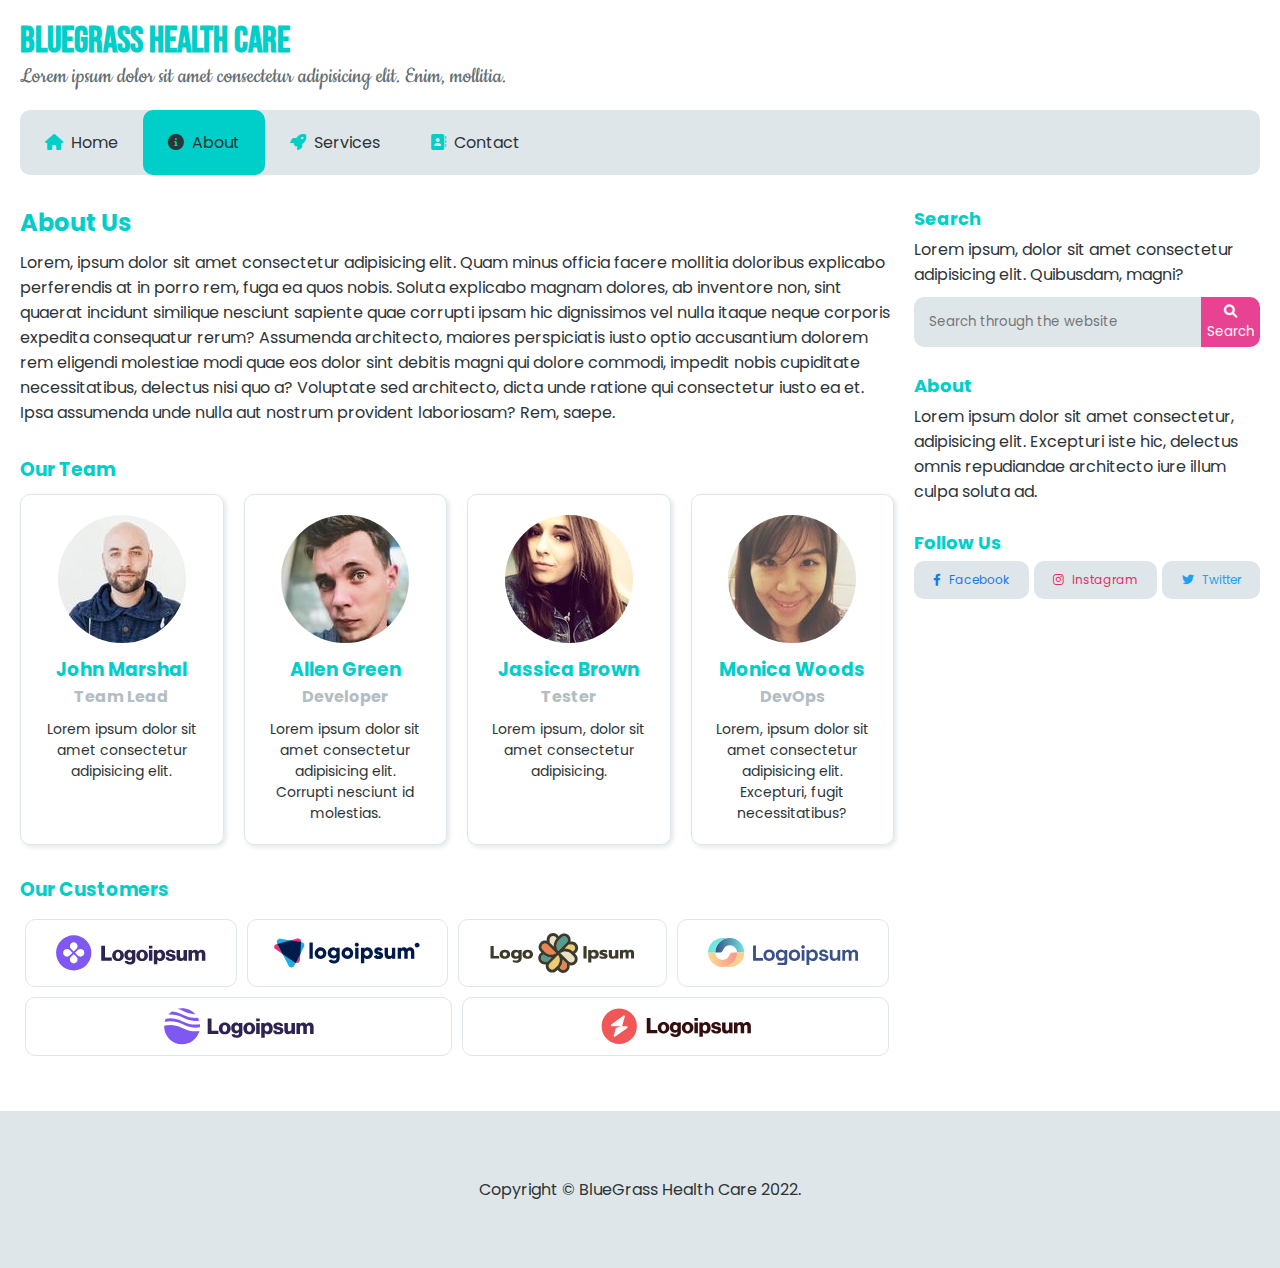
<file: about.html>
<!DOCTYPE html>
<html lang="en">

<head>
    <meta charset="UTF-8">
    <meta http-equiv="X-UA-Compatible" content="IE=edge">
    <meta name="viewport" content="width=device-width, initial-scale=1.0">

    <meta name="title" content="BlueGrass Health Care">
    <meta name="description" content="Lorem ipsum dolor sit amet consectetur adipisicing elit. Enim, mollitia.">
    <meta name="keywords" content="BlueGrass Health Care, BlueGrass, Health, Care, Health Care">

    <title>About | BlueGrass Health Care</title>

    <!-- css -->
    <link rel="stylesheet" href="css/all.min.css">
    <link rel="stylesheet" href="css/style.css">
    <link rel="stylesheet" href="css/about.css">
</head>

<body>

    <header>
        <h1 class="logo">BlueGrass Health Care</h1>
        <p class="sub-title">Lorem ipsum dolor sit amet consectetur adipisicing elit. Enim, mollitia.</p>

        <nav>
            <a href="index.html"><i class="fa-solid fa-house"></i>Home</a>
            <a href="about.html" class="active"><i class="fa-solid fa-circle-info"></i>About</a>
            <a href="services.html"><i class="fa-solid fa-rocket"></i>Services</a>
            <a href="contact.html"><i class="fa-solid fa-address-book"></i>Contact</a>
        </nav>
    </header>

    <main>
        <div class="main-content">
            <section class="page-content">
                <h2>About Us</h2>
                <p>Lorem, ipsum dolor sit amet consectetur adipisicing elit. Quam minus officia facere mollitia
                    doloribus explicabo perferendis at in porro rem, fuga ea quos nobis. Soluta explicabo magnam
                    dolores, ab inventore non, sint quaerat incidunt similique nesciunt sapiente quae corrupti ipsam hic
                    dignissimos vel nulla itaque neque corporis expedita consequatur rerum? Assumenda architecto,
                    maiores perspiciatis iusto optio accusantium dolorem rem eligendi molestiae modi quae eos dolor sint
                    debitis magni qui dolore commodi, impedit nobis cupiditate necessitatibus, delectus nisi quo a?
                    Voluptate sed architecto, dicta unde ratione qui consectetur iusto ea et. Ipsa assumenda unde nulla
                    aut nostrum provident laboriosam? Rem, saepe.</p>
            </section>

            <section class="page-sub-content">
                <h3>Our Team</h3>
                <div class="team-members">
                    <div class="card">
                        <img class="card-image img-responsive border-circle" src="images/users/75.jpg"
                            alt="John Marshal (Team Lead) | BlueGrass Health Care">
                        <h3 class="card-title">John Marshal</h3>
                        <h4 class="card-subtitle">Team Lead</h4>
                        <p class="card-text">Lorem ipsum dolor sit amet consectetur adipisicing elit.</p>
                    </div>
                    <div class="card">
                        <img class="card-image img-responsive border-circle" src="images/users/84.jpg"
                            alt="Allen Green (Developer) | BlueGrass Health Care">
                        <h3 class="card-title">Allen Green</h3>
                        <h4 class="card-subtitle">Developer</h4>
                        <p class="card-text">Lorem ipsum dolor sit amet consectetur adipisicing elit. Corrupti nesciunt id molestias.</p>
                    </div>
                    <div class="card">
                        <img class="card-image img-responsive border-circle" src="images/users/57.jpg"
                            alt="Jassica Brown (Tester) | BlueGrass Health Care">
                        <h3 class="card-title">Jassica Brown</h3>
                        <h4 class="card-subtitle">Tester</h4>
                        <p class="card-text">Lorem ipsum, dolor sit amet consectetur adipisicing.</p>
                    </div>
                    <div class="card">
                        <img class="card-image img-responsive border-circle" src="images/users/78.jpg"
                            alt="Monica Woods (DevOps) | BlueGrass Health Care">
                        <h3 class="card-title">Monica Woods</h2>
                        <h4 class="card-subtitle">DevOps</h4>
                        <p class="card-text">Lorem, ipsum dolor sit amet consectetur adipisicing elit. Excepturi, fugit necessitatibus?</p>
                    </div>
                </div>
            </section>

            <section class="page-sub-content">
                <h3>Our Customers</h3>
                <div class="customer">
                    <a href="https://codeomelet.com" target="_blank"><img class="img-responsive" src="images/customers/logoipsum-logo-52.svg" alt="Customer 7"></a>
                    <a href="https://codeomelet.com" target="_blank"><img class="img-responsive" src="images/customers/logoipsum-logo-12.svg" alt="Customer 1"></a>
                    <a href="https://codeomelet.com" target="_blank"><img class="img-responsive" src="images/customers/logoipsum-logo-25.svg" alt="Customer 2"></a>
                    <a href="https://codeomelet.com" target="_blank"><img class="img-responsive" src="images/customers/logoipsum-logo-45.svg" alt="Customer 3"></a>
                    <a href="https://codeomelet.com" target="_blank"><img class="img-responsive" src="images/customers/logoipsum-logo-51.svg" alt="Customer 6"></a>
                    <a href="https://codeomelet.com" target="_blank"><img class="img-responsive" src="images/customers/logoipsum-logo-54.svg" alt="Customer 8"></a>
                </div>
            </section>
        </div>
        <div class="sidebar">
            <section>
                <h4>Search</h4>
                <p>Lorem ipsum, dolor sit amet consectetur adipisicing elit. Quibusdam, magni?</p>

                <form>
                    <input type="text" name="search" id="search" placeholder="Search through the website">
                    <button type="button"><i class="fa-solid fa-magnifying-glass"></i> Search</button>
                </form>
            </section>

            <section>
                <h4>About</h4>
                <p>Lorem ipsum dolor sit amet consectetur, adipisicing elit. Excepturi iste hic, delectus omnis
                    repudiandae architecto iure illum culpa soluta ad.</p>
            </section>

            <section>
                <h4>Follow Us</h4>
                <div class="social-links">
                    <a class="facebook" href="https://www.facebook.com/codeomelet" target="_blank">
                        <i class="fa-brands fa-facebook-f"></i>
                        <span>Facebook</span>
                    </a>
                    <a class="instagram" href="https://www.instagram.com/codeomelet67/" target="_blank">
                        <i class="fa-brands fa-instagram"></i>
                        <span>Instagram</span>
                    </a>
                    <a class="twitter" href="https://twitter.com/CodeOmelet67" target="_blank">
                        <i class="fa-brands fa-twitter"></i>
                        <span>Twitter</span>
                    </a>
                </div>
            </section>
        </div>
    </main>

    <footer>
        <p>Copyright &copy; BlueGrass Health Care 2022.</p>
    </footer>

</body>

</html>
</file>
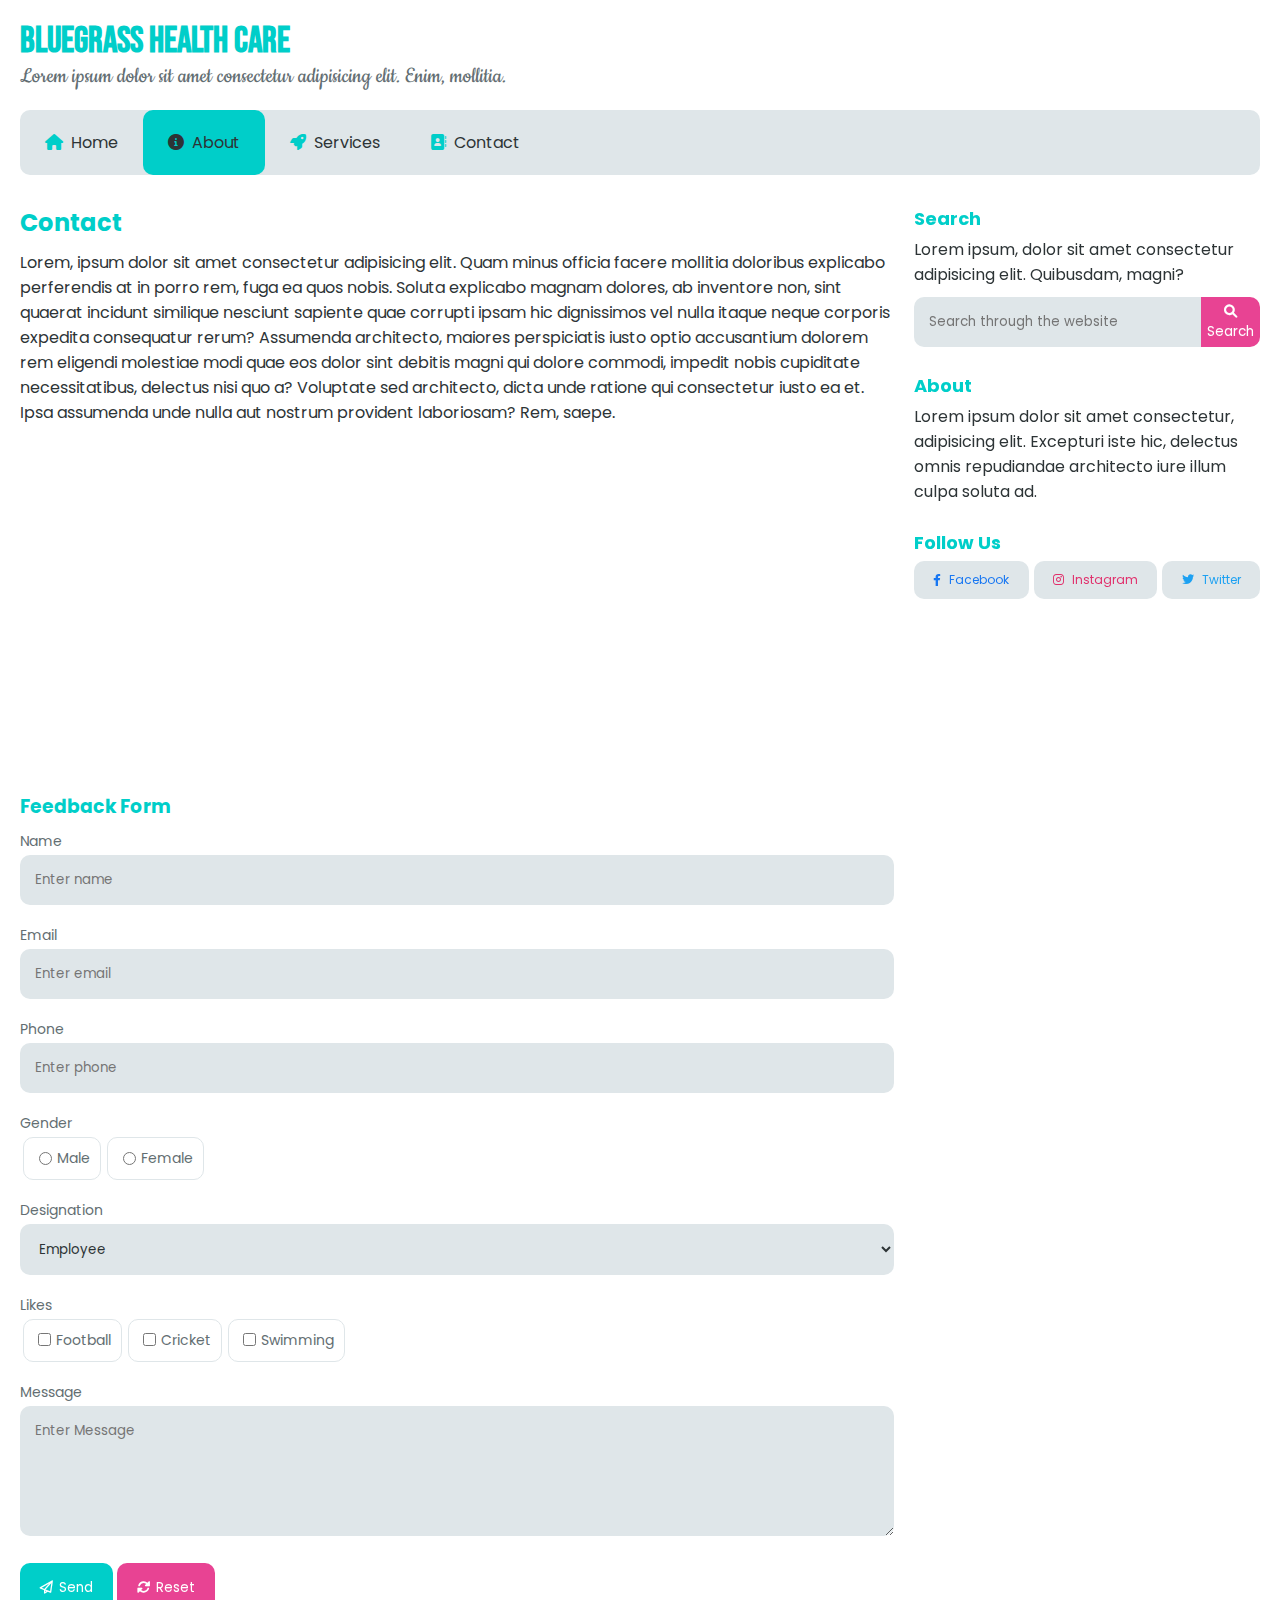
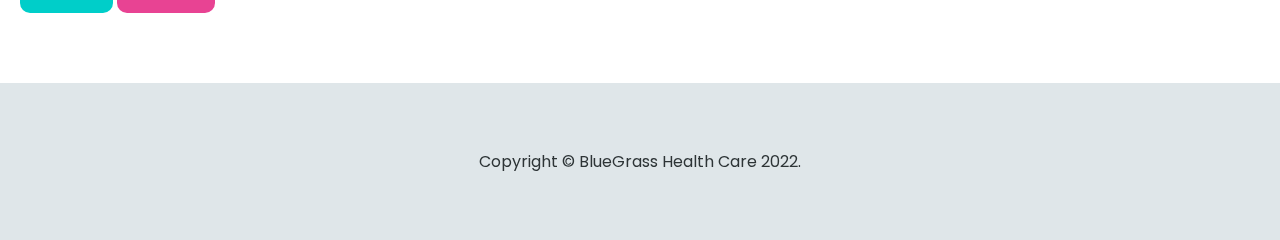
<file: contact.html>
<!DOCTYPE html>
<html lang="en">

<head>
    <meta charset="UTF-8">
    <meta http-equiv="X-UA-Compatible" content="IE=edge">
    <meta name="viewport" content="width=device-width, initial-scale=1.0">

    <meta name="title" content="BlueGrass Health Care">
    <meta name="description" content="Lorem ipsum dolor sit amet consectetur adipisicing elit. Enim, mollitia.">
    <meta name="keywords" content="BlueGrass Health Care, BlueGrass, Health, Care, Health Care">

    <title>Contact | BlueGrass Health Care</title>

    <!-- css -->
    <link rel="stylesheet" href="css/all.min.css">
    <link rel="stylesheet" href="css/style.css">
</head>

<body>

    <header>
        <h1 class="logo">BlueGrass Health Care</h1>
        <p class="sub-title">Lorem ipsum dolor sit amet consectetur adipisicing elit. Enim, mollitia.</p>

        <nav>
            <a href="index.html"><i class="fa-solid fa-house"></i>Home</a>
            <a href="about.html" class="active"><i class="fa-solid fa-circle-info"></i>About</a>
            <a href="services.html"><i class="fa-solid fa-rocket"></i>Services</a>
            <a href="contact.html"><i class="fa-solid fa-address-book"></i>Contact</a>
        </nav>
    </header>

    <main>
        <div class="main-content">
            <section class="page-content">
                <h2>Contact</h2>
                <p>
                    Lorem, ipsum dolor sit amet consectetur adipisicing elit. Quam minus officia facere mollitia
                    doloribus explicabo perferendis at in porro rem, fuga ea quos nobis. Soluta explicabo magnam
                    dolores, ab inventore non, sint quaerat incidunt similique nesciunt sapiente quae corrupti ipsam hic
                    dignissimos vel nulla itaque neque corporis expedita consequatur rerum? Assumenda architecto,
                    maiores perspiciatis iusto optio accusantium dolorem rem eligendi molestiae modi quae eos dolor sint
                    debitis magni qui dolore commodi, impedit nobis cupiditate necessitatibus, delectus nisi quo a?
                    Voluptate sed architecto, dicta unde ratione qui consectetur iusto ea et. Ipsa assumenda unde nulla
                    aut nostrum provident laboriosam? Rem, saepe.</p>
            </section>

            <section class="page-sub-content">
                <iframe class="border-rounded"
                    src="https://www.google.com/maps/embed?pb=!1m14!1m8!1m3!1d15092.541721208994!2d72.819308!3d18.9696254!3m2!1i1024!2i768!4f13.1!3m3!1m2!1s0x0%3A0x9879ebcd3ef31652!2sMumbai%20Central!5e0!3m2!1sen!2sin!4v1642502337160!5m2!1sen!2sin"
                    width="100%" height="300" style="border:0;" allowfullscreen="" loading="lazy"></iframe>
            </section>

            <section class="page-sub-content">
                <h3>Feedback Form</h3>
                <form>
                    <div class="form-group">
                        <label class="form-label" for="name">Name</label>
                        <input class="form-control" type="text" name="name" id="name" placeholder="Enter name">
                    </div>

                    <div class="form-group">
                        <label class="form-label" for="email">Email</label>
                        <input class="form-control" type="email" name="email" id="email" placeholder="Enter email">
                    </div>

                    <div class="form-group">
                        <label class="form-label" for="phone">Phone</label>
                        <input class="form-control" type="number" name="phone" id="phone" placeholder="Enter phone">
                    </div>

                    <div class="form-group">
                        <label class="form-label">Gender</label>

                        <div class="form-group-check-holder">
                            <div class="form-group-check">
                                <input class="form-control" type="radio" name="gender" id="male" value="male">
                                <label class="form-label" for="male">Male</label>
                            </div>
                            <div class="form-group-check">
                                <input class="form-control" type="radio" name="gender" id="female" value="female">
                                <label class="form-label" for="female">Female</label>
                            </div>
                        </div>
                    </div>

                    <div class="form-group">
                        <label class="form-label" for="designation">Designation</label>
                        <select class="form-control" name="designation" id="designation">
                            <option>Employee</option>
                            <option>Doctor</option>
                            <option>Teacher</option>
                        </select>
                    </div>

                    <div class="form-group">
                        <label class="form-label">Likes</label>

                        <div class="form-group-check-holder">
                            <div class="form-group-check">
                                <input class="form-control" type="checkbox" name="gender" id="football" value="Football">
                                <label class="form-label" for="football">Football</label>
                            </div>
                            <div class="form-group-check">
                                <input class="form-control" type="checkbox" name="cricket" id="cricket" value="Cricket">
                                <label class="form-label" for="cricket">Cricket</label>
                            </div>
                            <div class="form-group-check">
                                <input class="form-control" type="checkbox" name="swimming" id="swimming" value="Swimming">
                                <label class="form-label" for="swimming">Swimming</label>
                            </div>
                        </div>
                    </div>

                    <div class="form-group">
                        <label class="form-label" for="message">Message</label>
                        <textarea class="form-control" name="message" id="message" cols="50" rows="5" placeholder="Enter Message"></textarea>
                    </div>

                    <div class="form-group form-group-btn">
                        <button class="btn btn-primary">
                            <i class="fa-regular fa-paper-plane"></i> Send
                        </button>
                        <button class="btn btn-secondary" type="reset">
                            <i class="fas fa-rotate"></i> Reset
                        </button>
                    </div>

                </form>
            </section>
        </div>
        <div class="sidebar">
            <section>
                <h4>Search</h4>
                <p>Lorem ipsum, dolor sit amet consectetur adipisicing elit. Quibusdam, magni?</p>

                <form>
                    <input type="text" name="search" id="search"
                        placeholder="Search through the website">
                    <button type="button"><i class="fa-solid fa-magnifying-glass"></i> Search</button>
                </form>
            </section>

            <section>
                <h4>About</h4>
                <p>Lorem ipsum dolor sit amet consectetur, adipisicing elit. Excepturi iste hic, delectus omnis
                    repudiandae architecto iure illum culpa soluta ad.</p>
            </section>

            <section>
                <h4>Follow Us</h4>
                <div class="social-links">
                    <a class="facebook" href="https://www.facebook.com/codeomelet" target="_blank">
                        <i class="fa-brands fa-facebook-f"></i>
                        <span>Facebook</span>
                    </a>
                    <a class="instagram" href="https://www.instagram.com/codeomelet67/" target="_blank">
                        <i class="fa-brands fa-instagram"></i>
                        <span>Instagram</span>
                    </a>
                    <a class="twitter" href="https://twitter.com/CodeOmelet67" target="_blank">
                        <i class="fa-brands fa-twitter"></i>
                        <span>Twitter</span>
                    </a>
                </div>
            </section>
        </div>
    </main>

    <footer>
        <p>Copyright &copy; BlueGrass Health Care 2022.</p>
    </footer>

</body>

</html>
</file>
<file: css/style.css>
/*
    CONTENT:
        - IMPORTS
        - GLOBAL

        - IMAGES
        - BORDER
        - CARD
        - TABLE
        - FORMS
        - BUTTONS

        - HEADER
        - FOOTER
        - MAIN
        - MAIN CONTENT
        - SIDEBAR
        - PAGE CONTENT
        - PAGE SUB CONTENT
*/

/* IMPORTS
================================================================================================================== */
@import url('https://fonts.googleapis.com/css2?family=Bebas+Neue&family=Cookie&family=Poppins:wght@300;400;500;700&display=swap');

/* GLOBAL
================================================================================================================== */
* {
    font-family: 'Poppins', sans-serif;
    color: #2d3436;
}

body {
    margin: 0;
}

h1, h2, h3, h4, h5, h6 {
    color: #00cec9;
}

::selection {
    background-color: #e84393;
    color: #fff;
}

/* IMAGES
================================================================================================================== */
.img-responsive {
    height: auto;
    max-width: 100%;
}

/* BORDER
================================================================================================================== */
.border-rounded {
    border-radius: 10px;
}

.border-circle {
    border-radius: 50%;
}

/* CARD
================================================================================================================== */
.card {
    border: 1px solid #dfe6e9;
    border-radius: 10px;
    padding: 20px;
    box-shadow: 2px 2px 5px 0px #dfe6e9;
}

.card .card-image {
    margin-bottom: 5px;
}

.card .card-title {
    margin: 0;
}

.card .card-subtitle {
    margin: 0;
    color: #b2bec3;
}

.card .card-text {
    margin: 0;
    margin-top: 10px;
}

/* TABLE
================================================================================================================== */
.table-responsive {
    overflow-x: auto;
}

.table {
    width: 100%;
    border-collapse: collapse;
}

.table tr th,
.table tr td {
    border: 1px solid #dfe6e9;
    padding: 5px;
}

.table tr:nth-child(even) th,
.table tr:nth-child(even) td {
    background-color: #dfe6e9;
}

.table tr th {
    color: #e84393;
    border-bottom: 5px solid #dfe6e9;
}

/* FORMS
================================================================================================================== */
.form-group {
    margin-bottom: 20px;
}
.form-label {
    font-size: 14px;
    color: #636e72;
}
.form-group>.form-label {
    display: block;
    margin-bottom: 3px;
}
.form-group>.form-control {
    background-color: #dfe6e9;
    border: none;
    border-radius: 10px;
    width: 100%;
    padding: 15px;
    box-sizing: border-box;
}
.form-group-check-holder {
    display: flex;
}
.form-group-check {
    display: flex;
    align-items: center;
    border: 1px solid #dfe6e9;
    border-radius: 10px;
    padding: 10px;
    margin: 0 3px;
}
.form-group-check .form-label {
    display: block;
    width: 100%;
}
.form-group-check .form-control {
    margin-top: 0;
    margin-right: 5px;
}
@media (max-width: 768px) {
    .form-group-check-holder {
        flex-direction: column;
    }
    .form-group-check {
        margin: 0 0 10px;
    }
    .form-group-btn {
        display: flex;
    }
    .form-group-btn .btn {
        flex-grow: 1;
        margin-right: 5px;
    }
    .form-group-btn .btn:last-child {
        margin-right: 0;
    }
}

/* BUTTONS
================================================================================================================== */
.btn {
    border: none;
    border-radius: 10px;
    padding: 15px 20px;
}
.btn i {
    color: #fff;
    margin-right: 2px;
}
.btn.btn-primary {
    background-color: #00cec9;
    color: #fff;
}
.btn.btn-primary:hover {
    background-color: #81ecec;
}
.btn.btn-secondary {
    background-color: #e84393;
    color: #fff;
}
.btn.btn-secondary:hover {
    background-color: #fd79a8;
}


/* HEADER
================================================================================================================== */
header {
    padding: 20px 20px 30px;
}

header .logo {
    font-family: 'Bebas Neue', cursive;
    font-size: 36px;
    color: #00cec9;
    margin: 0px;
}

header .sub-title {
    font-family: 'Cookie', cursive;
    font-size: 24px;
    color: #636e72;
    margin: 0;
}

header nav {
    display: flex;
    background-color: #dfe6e9;
    margin: 20px 0 0;
    border-radius: 10px;
}

header nav a {
    display: inline-block;
    padding: 20px 25px;
    text-decoration: none;
    border-radius: 10px;
}

header nav a i {
    margin-right: 8px;
    color: #00cec9;
}

header nav a:hover,
header nav a.active {
    background-color: #00cec9;
}

header nav a:hover i,
header nav a.active i {
    color: #2d3436;
}

@media (max-width: 500px) {
    header {
        padding-left: 10px;
        padding-right: 10px;
    }

    header .logo,
    header .sub-title,
    header nav {
        text-align: center;
    }

    header nav a {
        flex-grow: 1;
        text-align: center;
        padding-left: 10px;
        padding-right: 10px;
        font-size: 14px;
        text-align: center;
    }
    header nav a i {
        margin: 0px 5px 5px;
        font-size: 18px;
    }
}

/* FOOTER
================================================================================================================== */
footer {
    background-color: #dfe6e9;
    padding: 50px 0;
    margin-top: 50px;
    text-align: center;
}

/* MAIN
================================================================================================================== */
main {
    display: flex;
    flex-direction: row;
    padding: 0 20px;
}

@media (max-width: 500px) {
    main {
        padding-left: 10px;
        padding-right: 10px;
    }
}

@media (max-width: 768px) {
    main {
        flex-direction: column;
    }

    main .main-content {
        padding-right: 0;
    }
}

/* MAIN CONTENT
================================================================================================================== */
.main-content {
    flex-basis: 75%;
    padding-right: 20px;
}

@media (max-width: 768px) {
    .main-content {
        padding-right: 0;
    }
}

/* SIDEBAR
================================================================================================================== */
.sidebar {
    flex-basis: 25%;
}

.sidebar section {
    margin-bottom: 25px;
}

.sidebar section:last-child {
    margin-bottom: 0;
}

.sidebar section h4,
.sidebar section p {
    margin: 0;
}

.sidebar section h4 {
    font-size: 18px;
    margin-bottom: 5px;
}

.sidebar section form {
    display: flex;
    width: 100%;
    margin-top: 10px;
}

.sidebar section form input {
    flex-grow: 3;
    background-color: #dfe6e9;
    border: none;
    border-top-left-radius: 10px;
    border-bottom-left-radius: 10px;
    padding: 15px;
}

.sidebar section form button {
    flex-grow: 1;
    max-width: 100px;
    background-color: #e84393;
    color: #fff;
    border: none;
    border-top-right-radius: 10px;
    border-bottom-right-radius: 10px;
}
.sidebar section form button i {
    color: #fff;
}

.sidebar section form button:hover {
    background-color: #fd79a8;
}

.sidebar section .social-links {
    display: flex;
    width: 100%;
}

.sidebar section .social-links a {
    text-decoration: none;
    flex-grow: 1;
    border-radius: 10px;
    margin-right: 5px;
    font-size: 12px;
    text-align: center;
    padding: 10px;
    background-color: #dfe6e9;
}

.sidebar section .social-links a:last-child {
    margin-right: 0;
}

.sidebar section .social-links a i {
    padding-right: 5px;
}

.sidebar section .social-links .facebook i,
.sidebar section .social-links .facebook span {
    color: #1877f2;
}

.sidebar section .social-links .instagram i,
.sidebar section .social-links .instagram span {
    color: #e1306c;
}

.sidebar section .social-links .twitter i,
.sidebar section .social-links .twitter span {
    color: #1da1f2;
}

.sidebar section .social-links .facebook:hover {
    background-color: #1877f2;
}

.sidebar section .social-links .facebook:hover i,
.sidebar section .social-links .facebook:hover span {
    color: #fff;
}

.sidebar section .social-links .instagram:hover {
    background-color: #e1306c;
}

.sidebar section .social-links .instagram:hover i,
.sidebar section .social-links .instagram:hover span {
    color: #fff;
}

.sidebar section .social-links .twitter:hover {
    background-color: #1da1f2;
}

.sidebar section .social-links .twitter:hover i,
.sidebar section .social-links .twitter:hover span {
    color: #fff;
}

.sidebar section .social-links a i,
.sidebar section .social-links a span {
    color: #fff;
}

@media (max-width: 768px) {
    .sidebar {
        border-top-color: #dfe6e9;
        border-top-width: 1px;
        border-top-style: solid;
        padding-top: 25px;
        margin-top: 25px;
    }
}

/* PAGE CONTENT
================================================================================================================== */
.page-content {
    padding-bottom: 30px;
}

.page-content img {
    margin-bottom: 10px;
}

.page-content h2 {
    margin: 0;
    margin-bottom: 10px;
}

.page-content p {
    margin: 0;
}

/* PAGE SUB CONTENT
================================================================================================================== */
.page-sub-content {
    padding-bottom: 30px;
}

.main-content .page-sub-content:last-child {
    padding-bottom: 0;
}

.page-sub-content h3 {
    margin: 0;
    margin-bottom: 10px;
}
</file>
<file: css/about.css>
/*
    CONTENT:
        - TEAM MEMBERS
        - CUSTOMER
*/

/* TEAM MEMBERS
================================================================================================================== */
.team-members {
    display: flex;
    width: 100%;
}
.team-members .card {
    flex-basis: 25%;
    margin: 0 10px;
    text-align: center;
}
.team-members .card .card-text {
    font-size: 14px;
}
.team-members .card:first-child {
    margin-left: 0;
}
.team-members .card:last-child {
    margin-right: 0;
}
@media (max-width: 1000px) {
    .team-members {
        flex-direction: column;
    }
    .team-members .card {
        margin: 0;
        margin-bottom: 10px;
    }
    .team-members .card:last-child {
        margin-bottom: 0;
    }
}

/* CUSTOMER
================================================================================================================== */
.customer {
    display: flex;
    flex-wrap: wrap;
    width: 100%;
}
.customer a {
    display: flex;
    justify-content: center;
    flex-grow: 1;
    padding: 10px;
    margin: 5px;
    border: 1px solid #dfe6e9;
    border-radius: 10px;
}
.customer a img {
    max-width: 150px;
}
</file>
